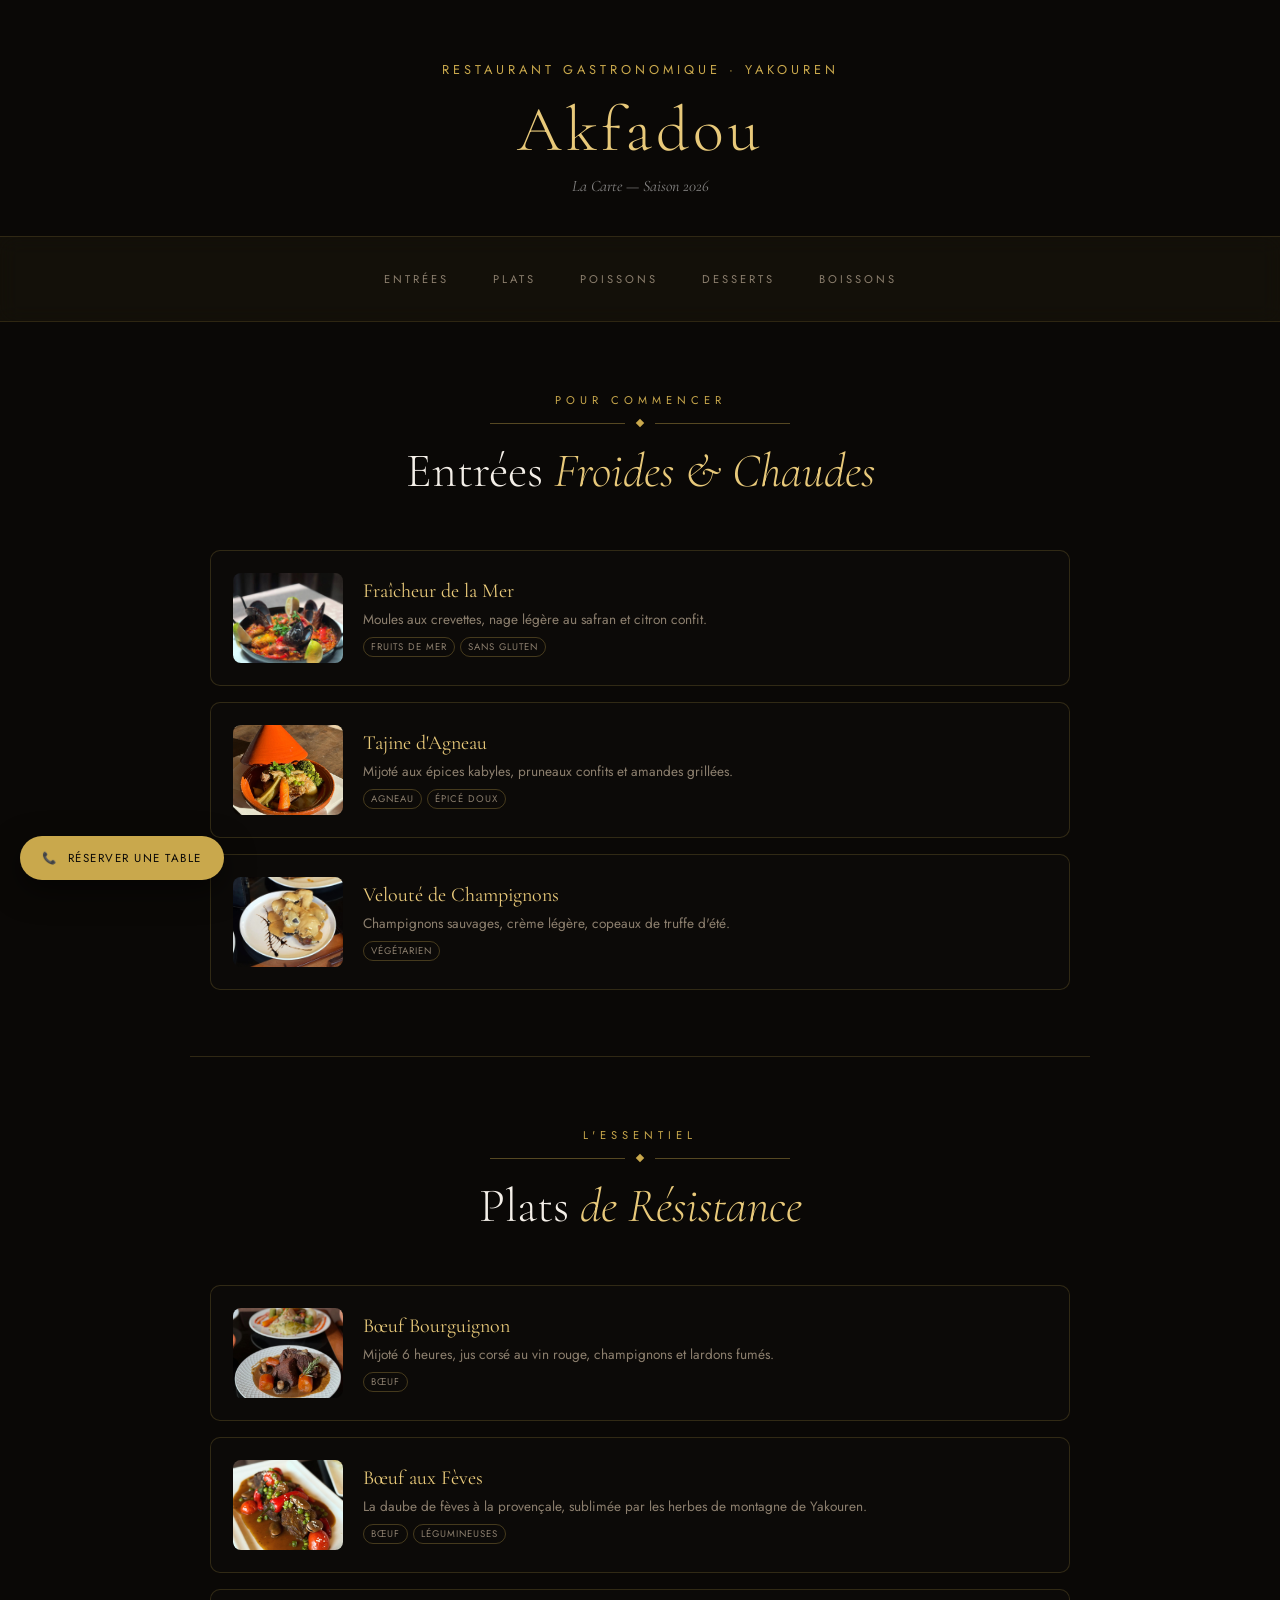
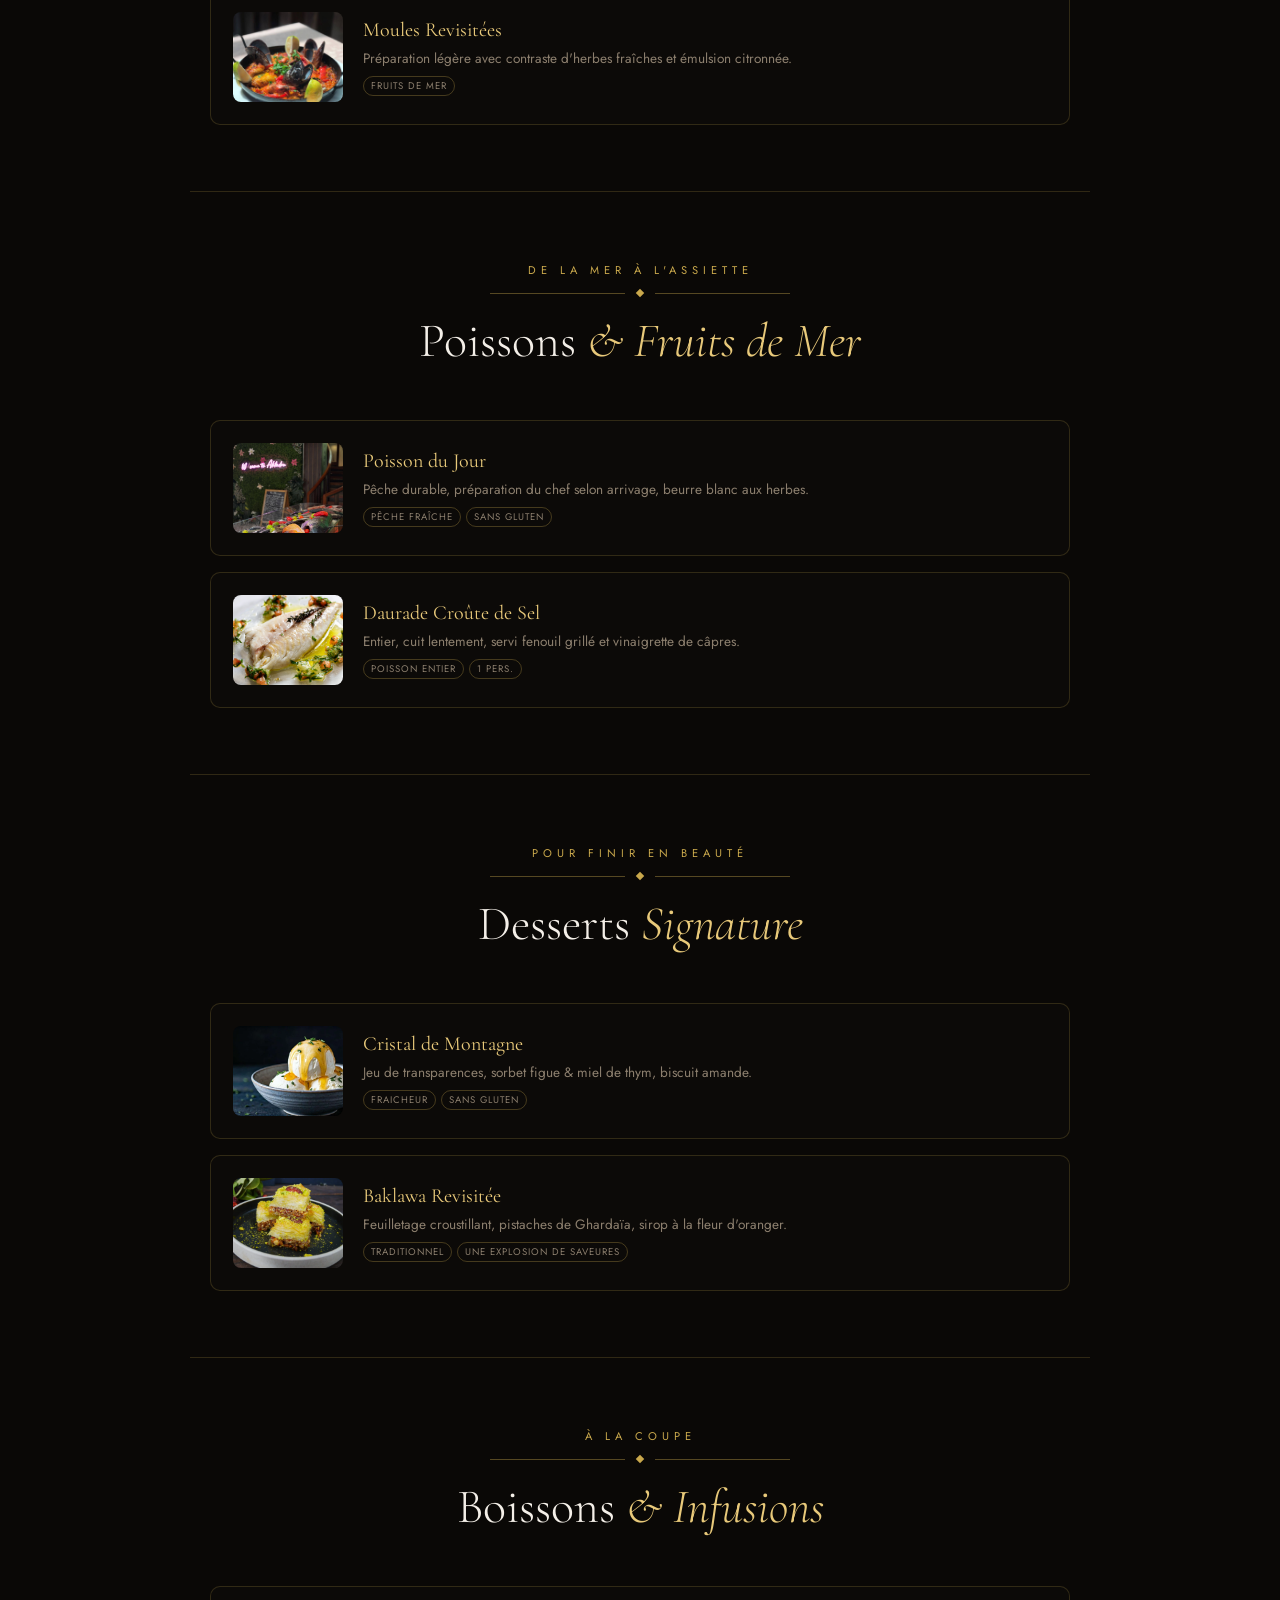
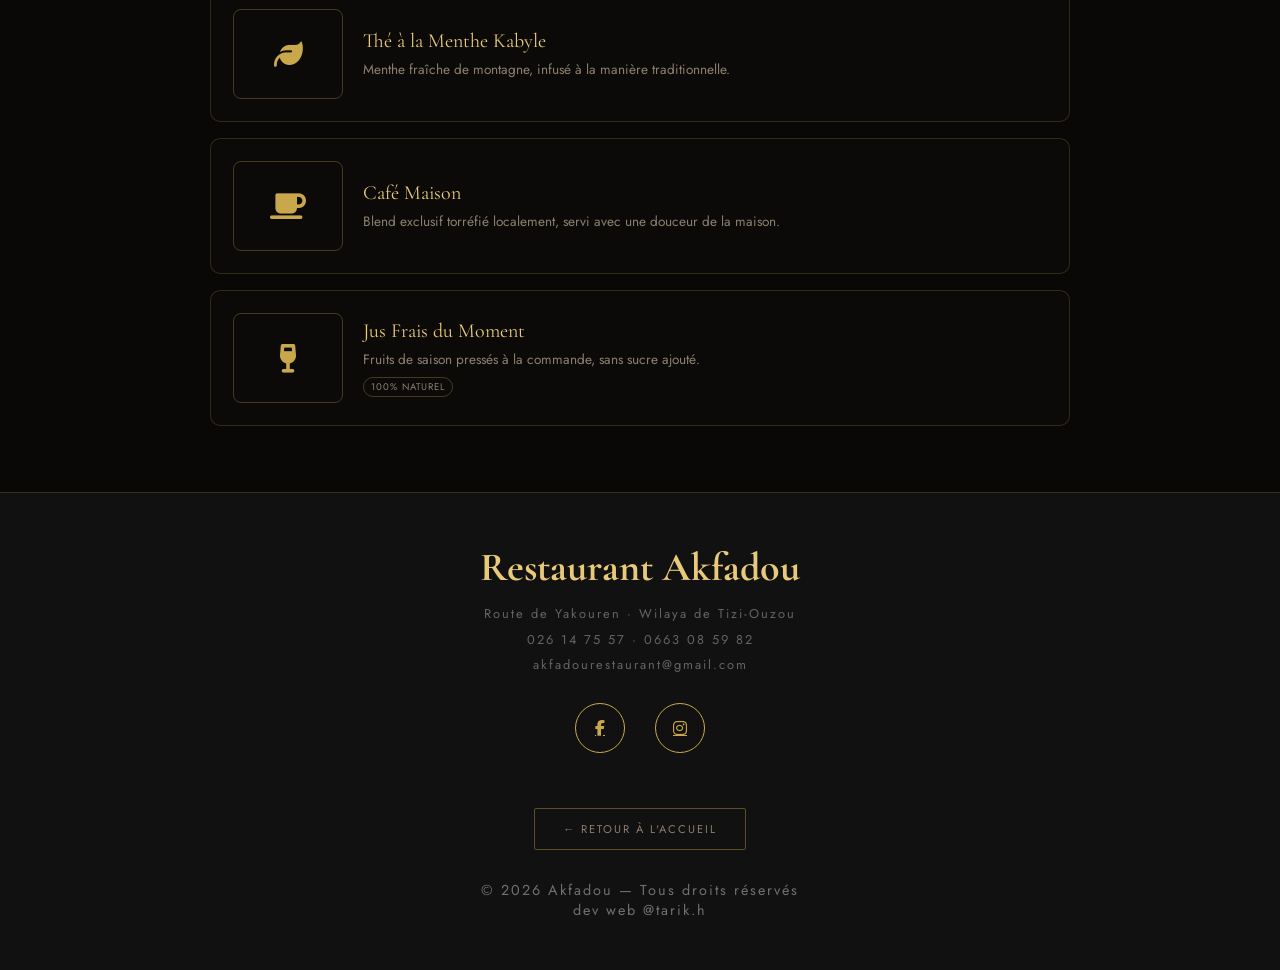
<file: menu-qrcode.html>
<!DOCTYPE html>
<html lang="fr">

<head>
    <!-- ======= META ======= -->
    <meta charset="UTF-8">
    <meta name="viewport" content="width=device-width, initial-scale=1.0">
    <title>Menu — Restaurant Akfadou</title>

    <!-- SEO minimal : empêche l'indexation de la page menu seule -->
    <meta name="robots" content="noindex, follow">

    <!-- Couleur de la barre de navigation mobile -->
    <meta name="theme-color" content="#0A0806">

    <!-- ======= FONTS ======= -->
    <link rel="preconnect" href="https://fonts.googleapis.com">
    <link rel="preconnect" href="https://fonts.gstatic.com" crossorigin>
    <link href="https://fonts.googleapis.com/css2?family=Cormorant+Garamond:wght@300;400;500;600&family=Jost:wght@200;300;400;500&display=swap" rel="stylesheet">

    <!-- ======= FONT AWESOME ======= -->
    <link rel="stylesheet" href="https://cdnjs.cloudflare.com/ajax/libs/font-awesome/6.5.1/css/all.min.css">

    <!-- ======= FEUILLE DE STYLE COMMUNE (identique à index.html) ======= -->
    <link rel="stylesheet" href="style.css">
</head>

<body>

    <!-- ===================================================== -->
    <!-- BOUTON FLOTTANT TÉLÉPHONE                             -->
    <!-- ===================================================== -->
    <div class="floating-cta">
        <a href="tel:+213663085982">
            <span class="icon">📞</span>
            <span>Réserver une Table</span>
        </a>
    </div>


    <!-- ===================================================== -->
    <!-- EN-TÊTE DE LA PAGE MENU DIGITAL                       -->
    <!-- ===================================================== -->
    <header class="menu-page-header">

        <p class="hero-eyebrow" style="margin-bottom:12px;">Restaurant Gastronomique · Yakouren</p>

        <h1 class="menu-page-logo">Akfadou</h1>

        <p class="menu-page-tagline">La Carte — Saison 2026</p>

    </header>


    <!-- ===================================================== -->
    <!-- NAVIGATION PAR CATÉGORIE (ancres, sticky)             -->
    <!-- ===================================================== -->
    <nav class="menu-nav" aria-label="Catégories du menu">
        <a href="#entrees">Entrées</a>
        <a href="#plats">Plats</a>
        <a href="#poissons">Poissons</a>
        <a href="#desserts">Desserts</a>
        <a href="#boissons">Boissons</a>
    </nav>


    <!-- ===================================================== -->
    <!-- CATÉGORIE : ENTRÉES                                   -->
    <!-- ===================================================== -->
    <section class="menu-section" id="entrees">

        <div class="menu-section-header">
            <p class="menu-section-label">Pour Commencer</p>
            <div class="divider" style="margin:12px auto 16px;">
                <div class="divider-line"></div>
                <div class="divider-diamond"></div>
                <div class="divider-line"></div>
            </div>
            <h2 class="menu-section-title">Entrées <em>Froides & Chaudes</em></h2>
        </div>

        <!-- Plat 1 -->
        <article class="dish-card">
            <img src="plat_moule.jpg" alt="Moules_aux_crevettes">
            <div class="dish-info">
                <h3>Fraîcheur de la Mer</h3>
                <p>Moules aux crevettes, nage légère au safran et citron confit.</p>
                <div class="dish-tags">
                    <span class="dish-tag">Fruits de mer</span>
                    <span class="dish-tag">Sans gluten</span>
                </div>
            </div>
            <div class="dish-price"></div>
        </article>

        <!-- Plat 2 -->
        <article class="dish-card">
            <img src="tajine.jpg" alt="Tajine_dagneau">
            <div class="dish-info">
                <h3>Tajine d'Agneau</h3>
                <p>Mijoté aux épices kabyles, pruneaux confits et amandes grillées.</p>
                <div class="dish-tags">
                    <span class="dish-tag">Agneau</span>
                    <span class="dish-tag">Épicé doux</span>
                </div>
            </div>
            <div class="dish-price"></div>
        </article>

        <!-- Plat 3 -->
        <article class="dish-card">
            <img src="plat_sauce.jpg" alt="Veloute_de_champignons">
            <div class="dish-info">
                <h3>Velouté de Champignons</h3>
                <p>Champignons sauvages, crème légère, copeaux de truffe d'été.</p>
                <div class="dish-tags">
                    <span class="dish-tag">Végétarien</span>
                </div>
            </div>
            <div class="dish-price"></div>
        </article>

    </section>

    <hr class="menu-section-divider">


    <!-- ===================================================== -->
    <!-- CATÉGORIE : PLATS PRINCIPAUX                          -->
    <!-- ===================================================== -->
    <section class="menu-section" id="plats">

        <div class="menu-section-header">
            <p class="menu-section-label">L'Essentiel</p>
            <div class="divider" style="margin:12px auto 16px;">
                <div class="divider-line"></div>
                <div class="divider-diamond"></div>
                <div class="divider-line"></div>
            </div>
            <h2 class="menu-section-title">Plats <em>de Résistance</em></h2>
        </div>

        <!-- Plat 1 -->
        <article class="dish-card">
            <img src="beouf bourgignon.jpg" alt="Bœuf_bourguignon">
            <div class="dish-info">
                <h3>Bœuf Bourguignon</h3>
                <p>Mijoté 6 heures, jus corsé au vin rouge, champignons et lardons fumés.</p>
                <div class="dish-tags">
                    <span class="dish-tag">Bœuf</span>
                </div>
            </div>
            <div class="dish-price"></div>
        </article>

        <!-- Plat 2 -->
        <article class="dish-card">
            <img src="feve mijouter.jpg"Bœuf_aux_fèves">
            <div class="dish-info">
                <h3>Bœuf aux Fèves</h3>
                <p>La daube de fèves à la provençale, sublimée par les herbes de montagne de Yakouren.</p>
                <div class="dish-tags">
                    <span class="dish-tag">Bœuf</span>
                    <span class="dish-tag">Légumineuses</span>
                </div>
            </div>
            <div class="dish-price"></div>
        </article>

        <!-- Plat 3 -->
        <article class="dish-card">
            <img src="plat_moule.jpg" alt="Moules_revisitées">
            <div class="dish-info">
                <h3>Moules Revisitées</h3>
                <p>Préparation légère avec contraste d'herbes fraîches et émulsion citronnée.</p>
                <div class="dish-tags">
                    <span class="dish-tag">Fruits de mer</span>
                </div>
            </div>
            <div class="dish-price"></div>
        </article>

    </section>

    <hr class="menu-section-divider">


    <!-- ===================================================== -->
    <!-- CATÉGORIE : POISSONS                                  -->
    <!-- ===================================================== -->
    <section class="menu-section" id="poissons">

        <div class="menu-section-header">
            <p class="menu-section-label">De la Mer à l'Assiette</p>
            <div class="divider" style="margin:12px auto 16px;">
                <div class="divider-line"></div>
                <div class="divider-diamond"></div>
                <div class="divider-line"></div>
            </div>
            <h2 class="menu-section-title">Poissons <em>& Fruits de Mer</em></h2>
        </div>

        <!-- Plat 1 -->
        <article class="dish-card">
            <img src="poisson_akfadou.jpg" alt="Poisson_du_jour">
            <div class="dish-info">
                <h3>Poisson du Jour</h3>
                <p>Pêche durable, préparation du chef selon arrivage, beurre blanc aux herbes.</p>
                <div class="dish-tags">
                    <span class="dish-tag">Pêche fraîche</span>
                    <span class="dish-tag">Sans gluten</span>
                </div>
            </div>
            <div class="dish-price"></div>
        </article>

        <!-- Plat 2 -->
        <article class="dish-card">
            <!-- Pas d'image spécifique : placeholder via CSS -->
            <img src="daurade.jpg" alt="daurade">
            <div class="dish-info">
                <h3>Daurade Croûte de Sel</h3>
                <p>Entier, cuit lentement, servi fenouil grillé et vinaigrette de câpres.</p>
                <div class="dish-tags">
                    <span class="dish-tag">Poisson entier</span>
                    <span class="dish-tag">1 pers.</span>
                </div>
            </div>
            <div class="dish-price"></div>
        </article>

    </section>

    <hr class="menu-section-divider">


    <!-- ===================================================== -->
    <!-- CATÉGORIE : DESSERTS                                  -->
    <!-- ===================================================== -->
    <section class="menu-section" id="desserts">

        <div class="menu-section-header">
            <p class="menu-section-label">Pour Finir en Beauté</p>
            <div class="divider" style="margin:12px auto 16px;">
                <div class="divider-line"></div>
                <div class="divider-diamond"></div>
                <div class="divider-line"></div>
            </div>
            <h2 class="menu-section-title">Desserts <em>Signature</em></h2>
        </div>

        <!-- Plat 1 -->
        <article class="dish-card">
            <img src="sorbée.webp" alt="Dessert_signature">
            <div class="dish-info">
                <h3>Cristal de Montagne</h3>
                <p>Jeu de transparences, sorbet figue & miel de thym, biscuit amande.</p>
                <div class="dish-tags">
                    <span class="dish-tag">fraicheur</span>
                    <span class="dish-tag">sans Gluten</span>
                </div>
            </div>
            <div class="dish-price"></div>
        </article>

        <!-- Plat 2 -->
        <article class="dish-card">
            <img src="Baklawa.webp" alt="Baklawa revisitée">
            <div class="dish-info">
                <h3>Baklawa Revisitée</h3>
                <p>Feuilletage croustillant, pistaches de Ghardaïa, sirop à la fleur d'oranger.</p>
                <div class="dish-tags">
                    <span class="dish-tag">Traditionnel</span>
                    <span class="dish-tag">une explosion de saveures</span>
                </div>
            </div>
            <div class="dish-price"></div>
        </article>

    </section>

    <hr class="menu-section-divider">


    <!-- ===================================================== -->
    <!-- CATÉGORIE : BOISSONS                                  -->
    <!-- ===================================================== -->
    <section class="menu-section" id="boissons">

        <div class="menu-section-header">
            <p class="menu-section-label">À la Coupe</p>
            <div class="divider" style="margin:12px auto 16px;">
                <div class="divider-line"></div>
                <div class="divider-diamond"></div>
                <div class="divider-line"></div>
            </div>
            <h2 class="menu-section-title">Boissons <em> & Infusions</em></h2>
        </div>

        <!-- Boisson 1 -->
        <article class="dish-card">
            <!-- Pas d'image pour les boissons : on utilise une icône inline -->
            <div style="width:110px;height:90px;display:flex;align-items:center;justify-content:center;border:1px solid rgba(201,168,76,0.3);border-radius:8px;">
                <i class="fas fa-leaf" style="color:var(--gold);font-size:1.8rem;"></i>
            </div>
            <div class="dish-info">
                <h3>Thé à la Menthe Kabyle</h3>
                <p>Menthe fraîche de montagne, infusé à la manière traditionnelle.</p>
            </div></div>
        </article>

        <!-- Boisson 2 -->
        <article class="dish-card">
            <div style="width:110px;height:90px;display:flex;align-items:center;justify-content:center;border:1px solid rgba(201,168,76,0.3);border-radius:8px;">
                <i class="fas fa-coffee" style="color:var(--gold);font-size:1.8rem;"></i>
            </div>
            <div class="dish-info">
                <h3>Café Maison</h3>
                <p>Blend exclusif torréfié localement, servi avec une douceur de la maison.</p>
            </div>
            <div class="dish-price"></div>
        </article>

        <!-- Boisson 3 -->
        <article class="dish-card">
            <div style="width:110px;height:90px;display:flex;align-items:center;justify-content:center;border:1px solid rgba(201,168,76,0.3);border-radius:8px;">
                <i class="fas fa-wine-glass" style="color:var(--gold);font-size:1.8rem;"></i>
            </div>
            <div class="dish-info">
                <h3>Jus Frais du Moment</h3>
                <p>Fruits de saison pressés à la commande, sans sucre ajouté.</p>
                <div class="dish-tags">
                    <span class="dish-tag">100% naturel</span>
                </div>
            </div>
            <div class="dish-price"></div>
        </article>

    </section>


    <!-- ===================================================== -->
    <!-- FOOTER PAGE MENU DIGITAL                              -->
    <!-- ===================================================== -->
    <footer class="menu-footer">

        <h2 class="menu-footer-name">Restaurant Akfadou</h2>

        <p class="menu-footer-info">
            Route de Yakouren · Wilaya de Tizi-Ouzou<br>
            026 14 75 57 · 0663 08 59 82<br>
            akfadourestaurant@gmail.com
        </p>

        <!-- Réseaux sociaux -->
        <div class="footer-socials" style="margin-top:25px;">
            <a href="https://www.facebook.com/p/Restaurant-Akfadou-100091676337443/" aria-label="Facebook" target="_blank" rel="noopener">
                <i class="fab fa-facebook-f"></i>
            </a>
            <a href="https://www.instagram.com/restaurant.akfadou/" aria-label="Instagram" target="_blank" rel="noopener">
                <i class="fab fa-instagram"></i>
            </a>
        </div>

        <!-- Bouton retour à l'accueil -->
        <a href="index.html" class="back-home-btn">
            ← Retour à l'accueil
        </a>

        <p class="footer-copy" style="margin-top:30px;">
            © 2026 Akfadou — Tous droits réservés<br>
            dev web @tarik.h
        </p>

    </footer>

</body>
</html>
</file>
<file: style.css>
/* ===================================================== */
/* RESET */
/* ===================================================== */

*,
*::before,
*::after {
    margin: 0;
    padding: 0;
    box-sizing: border-box;
}

/* ===================================================== */
/* VARIABLES */
/* ===================================================== */

:root {
    /* Couleurs luxe */
    --gold: #C9A84C;
    --gold-light: #E8C97A;
    --black: #0A0806;
    --smoke: #F4EFE8;
    --text-muted: #8C7F6E;

    /* Polices */
    --serif: 'Cormorant Garamond', serif;
    --sans: 'Jost', sans-serif;
}

/* ===================================================== */
/* GLOBAL */
/* ===================================================== */

html {
    scroll-behavior: smooth;
}

body {
    background: var(--black);
    color: var(--smoke);
    font-family: var(--sans);
    overflow-x: hidden;
}

/* ===================================================== */
/* BOUTON FLOTTANT (GAUCHE BAS) */
/* ===================================================== */

.floating-cta {
    position: fixed;
    bottom: 20px;
    left: 20px;
    z-index: 9999;
}

.floating-cta a {
    display: flex;
    align-items: center;
    gap: 10px;
    background: var(--gold);
    color: var(--black);
    text-decoration: none;
    padding: 14px 22px;
    border-radius: 50px;
    font-size: 0.72rem;
    letter-spacing: 1.5px;
    text-transform: uppercase;
    box-shadow: 0 10px 30px rgba(0,0,0,0.50);
    transition: 0.3s ease;
}

.floating-cta a:hover {
    background: var(--gold-light);
    transform: translateY(-4px);
}

/* ===================================================== */
/* HERO SECTION (IMAGE FULLSCREEN) */
/* ===================================================== */

.hero {
    position: relative;
    padding-top: 20px;
    height: 100vh;
    display: flex;
    justify-content: center;
    align-items: center;
    text-align: center;
    overflow: hidden;
}

/* Image de fond HERO */
.hero-bg {
    position: absolute;
    inset: 0;
    background:
        linear-gradient(rgba(0,0,0,0.50), rgba(0,0,0,0.90)),
        url("hall_akfadou.jpg");
    background-size: cover;
    background-position: center;
    transform: scale(1.05);
}

/* Contenu HERO */
.hero-content {
    position: relative;
    z-index: 2;
    max-width: 1000px;
}

.hero-eyebrow {
    color: var(--gold);
    letter-spacing: 4px;
    text-transform: uppercase;
    font-size: 0.8rem;
    margin-bottom: 20px;
}

.hero-title {
    font-family: var(--serif);
    font-size: clamp(4rem, 8vw, 7rem);
    color: var(--smoke);
    font-weight: 300;
    margin-bottom: 20px;
}

.hero-subtitle {
    font-family: var(--serif);
    font-style: italic;
    color: rgba(255,255,255,0.8);
    margin-bottom: 40px;
}

/* Bouton HERO */
.hero-btn {
    border: 1px solid var(--gold);
    color: var(--gold-light);
    padding: 15px 35px;
    text-decoration: none;
    text-transform: uppercase;
    letter-spacing: 2px;
    transition: 0.3s ease;
}

.hero-btn:hover {
    background: var(--gold);
    color: var(--black);
}

/* ===================================================== */
/* SECTION NOTRE HISTOIRE */
/* ===================================================== */

.story {
    position: relative;
    min-height: 100vh;
    display: flex;
    justify-content: center;
    align-items: center;
    text-align: center;
    padding: 100px 20px;
    overflow: hidden;
}

.story::before {
    content: "";
    position: absolute;
    inset: 0;
    background:
        linear-gradient(rgba(0,0,0,0.50), rgba(0,0,0,0.50)),
        url("restaurant_akfadou.jpg");
    background-size: cover;
    background-position: center;
    transform: scale(1.05);
    z-index: 0;
}

.story-inner {
    position: relative;
    z-index: 2;
    max-width: 800px;
}

.section-label {
    color: var(--gold);
    letter-spacing: 5px;
    text-transform: uppercase;
    font-size: 0.75rem;
    margin-bottom: 15px;
}

.section-title {
    font-family: var(--serif);
    font-size: clamp(2.5rem, 5vw, 4rem);
    font-weight: 300;
    margin-bottom: 30px;
}

.section-title em {
    color: var(--gold-light);
    font-style: italic;
}

.story-body {
    font-family: var(--serif);
    font-size: 2.2rem;
    line-height: 1.9rem;
    color: rgba(255,255,255,0.75);
    margin-bottom: 40px;
}

.story-features {
    display: flex;
    justify-content: center;
    gap: 70px;
    flex-wrap: wrap;
}

.feature-item {
    text-align: center;
}

.feature-number {
    font-size: 4.2rem;
    color: var(--gold);
    font-family: var(--serif);
}

.feature-label {
    font-size: 0.7rem;
    letter-spacing: 3px;
    text-transform: uppercase;
    color: var(--text-muted);
}

/* ===================================================== */
/* GALERIE */
/* ===================================================== */

.gallery-grid {
    display: grid;
    grid-template-columns: repeat(auto-fit, minmax(250px, 1fr));
    gap: 5px;
}

.gallery-item {
    position: relative;
    overflow: hidden;
}

.gallery-item img {
    width: 100%;
    height: 100%;
    object-fit: cover;
    transition: 0.5s ease;
}

.gallery-item:hover img {
    transform: scale(1.05);
}

.gallery-item-overlay {
    position: absolute;
    inset: 0;
    background: rgba(0,0,0,0.4);
    opacity: 0;
    transition: 0.3s ease;
}

.gallery-item:hover .gallery-item-overlay {
    opacity: 1;
}

.gallery-caption {
    position: absolute;
    bottom: 20px;
    left: 20px;
    color: var(--gold-light);
    font-family: var(--serif);
    opacity: 0;
    transition: 0.3s ease;
}

.gallery-item:hover .gallery-caption {
    opacity: 1;
}

/* ===================================================== */
/* RESERVATION */
/* ===================================================== */

.res-subtitle {
    font-family: var(--serif);
    font-size: 1.4rem;
    font-style: italic;
    color: rgba(255,255,255,0.75);
    margin-top: 20px;
    margin-bottom: 30px;
    text-align: center;
}

.hero-scroll span {
    font-family: var(--sans);
    font-size: 0.75rem;
    letter-spacing: 3px;
    text-transform: uppercase;
    color: rgba(255,255,255,0.7);
    display: block;
    margin-bottom: 10px;
    transition: 0.3s ease;
}

.hero-scroll:hover span {
    color: var(--gold);
    transform: translateY(-2px);
}

.reservation-block {
    text-align: center;
    padding: 100px 20px;
    background: var(--black);
}

.res-btn {
    display: inline-flex;
    align-items: center;
    gap: 10px;
    border: 1px solid var(--gold);
    padding: 18px 40px;
    color: var(--gold-light);
    text-decoration: none;
    text-transform: uppercase;
    letter-spacing: 2px;
    transition: 0.3s ease;
}

.res-btn:hover {
    background: var(--gold);
    color: var(--black);
}

/* ===================================================== */
/* FOOTER */
/* ===================================================== */

.footer-text {
    font-family: var(--serif);
    font-size: 2.2rem;
    font-style: italic;
    line-height: 1.8;
    color: rgba(255, 255, 255, 0.75);
    max-width: 600px;
    margin: 15px auto 35px auto;
    text-align: center;
    letter-spacing: 0.5px;
}

.footer {
    background: #111;
    padding: 80px 20px;
    text-align: center;
}

.footer-name {
    font-family: var(--serif);
    font-size: 5rem;
    color: var(--gold-light);
    margin-bottom: 20px;
}

.footer-socials {
    display: flex;
    justify-content: center;
    gap: 30px;
    margin: 30px 0;
}

.footer-socials a {
    width: 50px;
    height: 50px;
    border-radius: 50%;
    border: 1px solid var(--gold);
    display: flex;
    align-items: center;
    justify-content: center;
    color: var(--gold);
    transition: 0.3s ease;
}

.footer-socials a:hover {
    background: var(--gold);
    color: var(--black);
}

.footer-copy {
    font-size: 0.9rem;
    color: rgba(255,255,255,0.4);
    letter-spacing: 2px;
}

/* ===================================================== */
/* MENU RESTAURANT — SECTION INDEX */
/* ===================================================== */

.menu-categorie {
    padding: 100px 20px;
    background: var(--black);
    text-align: center;
}

.menu-titre {
    font-family: var(--serif);
    font-size: 3rem;
    color: var(--gold);
    margin-bottom: 60px;
    text-transform: uppercase;
    letter-spacing: 4px;
}

/* Grille des items du menu (index.html) */
.menu-grid {
    display: grid;
    grid-template-columns: repeat(auto-fit, minmax(280px, 1fr));
    gap: 20px;
    max-width: 1100px;
    margin: 0 auto 60px auto;
}

.menu-item {
    display: flex;
    align-items: center;
    gap: 20px;
    padding: 20px;
    border: 1px solid rgba(201, 168, 76, 0.3);
    border-radius: 10px;
    transition: 0.3s ease;
    text-align: left;
}

.menu-item:hover {
    transform: translateY(-5px);
    border-color: var(--gold);
}

.menu-item img {
    width: 100px;
    height: 100px;
    object-fit: cover;
    border-radius: 8px;
    flex-shrink: 0;
}

.menu-content h3 {
    font-family: var(--serif);
    color: var(--gold-light);
    font-size: 1.2rem;
    margin-bottom: 8px;
}

.menu-content p {
    color: var(--text-muted);
    font-size: 0.85rem;
    line-height: 1.5;
}

/* ===================================================== */
/* BLOC ACCES QR CODE — intégré dans la section menu     */
/* ===================================================== */

.qr-access-block {
    margin: 0 auto;
    max-width: 480px;
    padding: 40px 30px;
    border: 1px solid rgba(201, 168, 76, 0.4);
    border-radius: 12px;
    text-align: center;
    background: rgba(201, 168, 76, 0.04);
    transition: 0.3s ease;
}

.qr-access-block:hover {
    border-color: var(--gold);
    background: rgba(201, 168, 76, 0.08);
}

.qr-access-label {
    font-size: 0.7rem;
    letter-spacing: 4px;
    text-transform: uppercase;
    color: var(--gold);
    margin-bottom: 15px;
}

.qr-access-title {
    font-family: var(--serif);
    font-size: 1.8rem;
    font-weight: 300;
    color: var(--smoke);
    margin-bottom: 10px;
}

.qr-access-sub {
    font-family: var(--serif);
    font-style: italic;
    color: rgba(255,255,255,0.55);
    font-size: 1rem;
    margin-bottom: 25px;
}

/* Image du QR code */
.qr-code-img {
    width: 160px;
    height: 160px;
    margin: 0 auto 20px auto;
    display: block;
    border: 2px solid rgba(201, 168, 76, 0.5);
    border-radius: 8px;
    padding: 8px;
    background: #fff; /* fond blanc pour lisibilité du QR */
}

.qr-access-btn {
    display: inline-block;
    border: 1px solid var(--gold);
    padding: 14px 32px;
    color: var(--gold-light);
    text-decoration: none;
    text-transform: uppercase;
    letter-spacing: 2px;
    font-size: 0.75rem;
    transition: 0.3s ease;
    border-radius: 2px;
}

.qr-access-btn:hover {
    background: var(--gold);
    color: var(--black);
}

/* ===================================================== */
/* DIVIDER DÉCORATIF (réutilisable) */
/* ===================================================== */

.divider {
    display: flex;
    align-items: center;
    justify-content: center;
    gap: 12px;
    margin: 20px auto 30px auto;
    max-width: 300px;
}

.divider-line {
    flex: 1;
    height: 1px;
    background: var(--gold);
    opacity: 0.4;
}

.divider-diamond {
    width: 6px;
    height: 6px;
    background: var(--gold);
    transform: rotate(45deg);
}

/* ===================================================== */
/* PAGE MENU QR CODE (menu-qrcode.html) */
/* ===================================================== */

/* Header minimal de la page menu digital */
.menu-page-header {
    text-align: center;
    padding: 60px 20px 40px;
    background: var(--black);
    border-bottom: 1px solid rgba(201, 168, 76, 0.2);
}

.menu-page-logo {
    font-family: var(--serif);
    font-size: clamp(2.5rem, 6vw, 4rem);
    color: var(--gold-light);
    font-weight: 300;
    letter-spacing: 4px;
}

.menu-page-tagline {
    font-family: var(--serif);
    font-style: italic;
    color: rgba(255,255,255,0.5);
    margin-top: 8px;
    font-size: 1rem;
}

/* Navigation par catégorie (ancres) */
.menu-nav {
    display: flex;
    justify-content: center;
    flex-wrap: wrap;
    gap: 10px;
    padding: 25px 20px;
    background: rgba(201, 168, 76, 0.05);
    border-bottom: 1px solid rgba(201, 168, 76, 0.15);
    position: sticky;
    top: 0;
    z-index: 100;
    backdrop-filter: blur(10px);
}

.menu-nav a {
    color: var(--text-muted);
    text-decoration: none;
    font-size: 0.7rem;
    letter-spacing: 3px;
    text-transform: uppercase;
    padding: 8px 16px;
    border: 1px solid transparent;
    border-radius: 30px;
    transition: 0.3s ease;
}

.menu-nav a:hover,
.menu-nav a.active {
    color: var(--gold);
    border-color: rgba(201, 168, 76, 0.4);
}

/* Section catégorie du menu digital */
.menu-section {
    padding: 70px 20px 50px;
    max-width: 900px;
    margin: 0 auto;
}

.menu-section-header {
    text-align: center;
    margin-bottom: 50px;
}

.menu-section-label {
    font-size: 0.7rem;
    letter-spacing: 5px;
    text-transform: uppercase;
    color: var(--gold);
    margin-bottom: 10px;
}

.menu-section-title {
    font-family: var(--serif);
    font-size: clamp(2rem, 4vw, 3rem);
    font-weight: 300;
    color: var(--smoke);
}

.menu-section-title em {
    color: var(--gold-light);
    font-style: italic;
}

/* Ligne séparatrice entre sections */
.menu-section-divider {
    border: none;
    border-top: 1px solid rgba(201, 168, 76, 0.2);
    margin: 0 auto;
    max-width: 900px;
}

/* Carte d'un plat (menu digital) */
.dish-card {
    display: grid;
    grid-template-columns: 110px 1fr auto;
    align-items: center;
    gap: 20px;
    padding: 22px;
    border: 1px solid rgba(201, 168, 76, 0.2);
    border-radius: 10px;
    margin-bottom: 16px;
    transition: 0.3s ease;
    background: rgba(255,255,255,0.01);
}

.dish-card:hover {
    border-color: var(--gold);
    background: rgba(201, 168, 76, 0.04);
    transform: translateY(-3px);
}

.dish-card img {
    width: 110px;
    height: 90px;
    object-fit: cover;
    border-radius: 8px;
}

/* Nom et description du plat */
.dish-info h3 {
    font-family: var(--serif);
    font-size: 1.25rem;
    color: var(--gold-light);
    margin-bottom: 6px;
    font-weight: 400;
}

.dish-info p {
    color: var(--text-muted);
    font-size: 0.85rem;
    line-height: 1.5;
}

/* Badge allergènes */
.dish-tags {
    display: flex;
    gap: 5px;
    flex-wrap: wrap;
    margin-top: 8px;
}

.dish-tag {
    font-size: 0.6rem;
    letter-spacing: 1px;
    text-transform: uppercase;
    padding: 2px 7px;
    border: 1px solid rgba(201, 168, 76, 0.3);
    border-radius: 20px;
    color: var(--text-muted);
}

/* Prix */
.dish-price {
    font-family: var(--serif);
    font-size: 1.3rem;
    color: var(--gold);
    white-space: nowrap;
    text-align: right;
}

/* Footer de la page menu digital */
.menu-footer {
    text-align: center;
    padding: 50px 20px;
    border-top: 1px solid rgba(201, 168, 76, 0.2);
    background: #111;
}

.menu-footer-name {
    font-family: var(--serif);
    font-size: 2.5rem;
    color: var(--gold-light);
    margin-bottom: 10px;
}

.menu-footer-info {
    font-size: 0.8rem;
    letter-spacing: 2px;
    color: rgba(255,255,255,0.35);
    line-height: 2;
}

/* Bouton retour accueil */
.back-home-btn {
    display: inline-block;
    margin-top: 25px;
    border: 1px solid rgba(201, 168, 76, 0.4);
    padding: 12px 28px;
    color: var(--text-muted);
    text-decoration: none;
    font-size: 0.7rem;
    letter-spacing: 2px;
    text-transform: uppercase;
    border-radius: 2px;
    transition: 0.3s ease;
}

.back-home-btn:hover {
    border-color: var(--gold);
    color: var(--gold);
}

/* ===================================================== */
/* RESPONSIVE */
/* ===================================================== */

@media (max-width: 768px) {
    .story-features {
        gap: 25px;
    }

    .hero-title {
        font-size: 3.5rem;
    }

    /* Menu digital : carte plat en colonne sur mobile */
    .dish-card {
        grid-template-columns: 80px 1fr;
        grid-template-rows: auto auto;
    }

    .dish-price {
        grid-column: 2;
        text-align: left;
        font-size: 1.1rem;
        margin-top: 4px;
    }

    .dish-card img {
        width: 80px;
        height: 75px;
        grid-row: 1 / 3;
        align-self: start;
    }

    .menu-nav {
        gap: 6px;
        padding: 15px 10px;
    }

    .menu-nav a {
        font-size: 0.62rem;
        padding: 6px 12px;
    }
}
</file>
